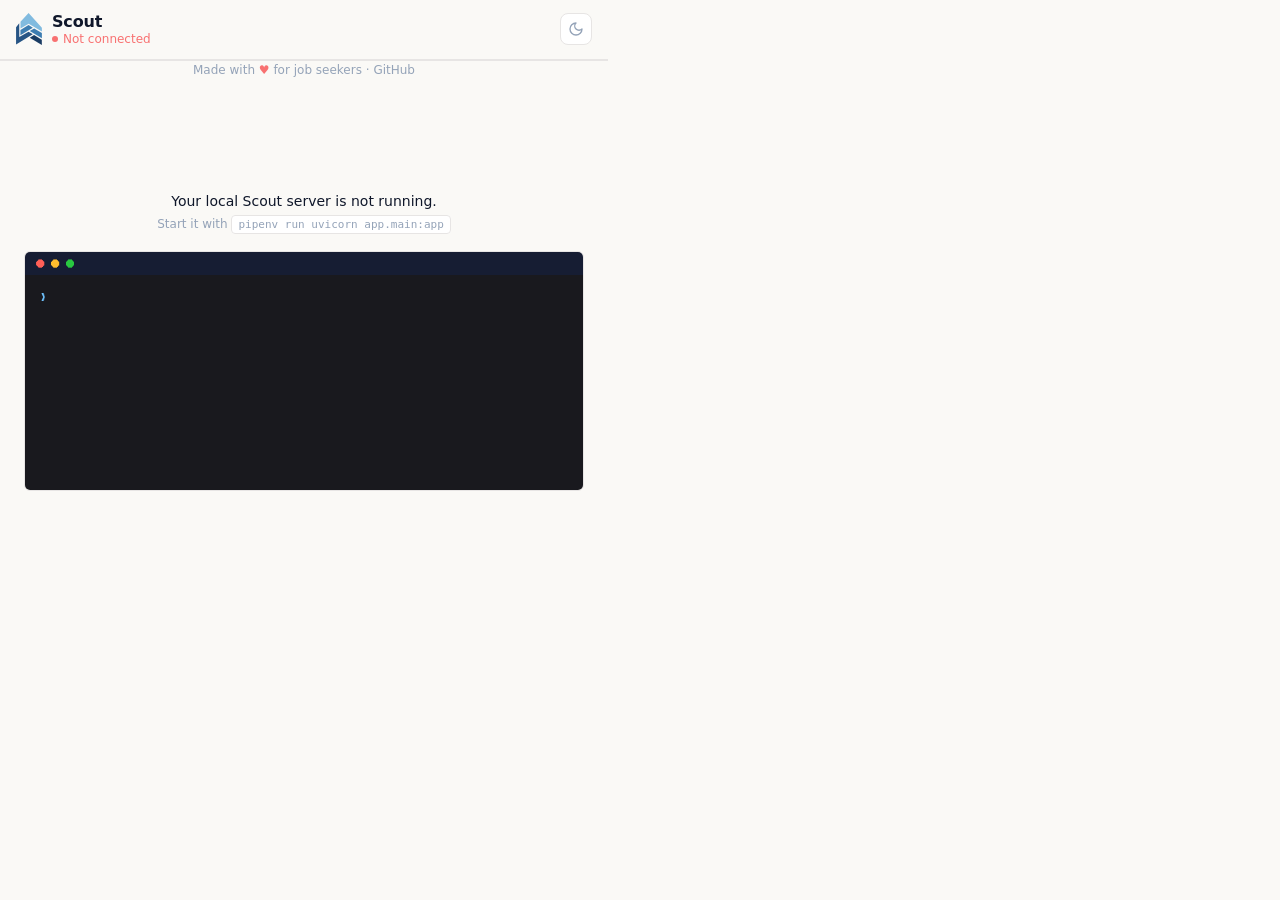
<file: extension/popup.html>
<!DOCTYPE html>
<html lang="en">
<head>
  <meta charset="UTF-8" />
  <title>Scout</title>
  <script src="theme-init.js"></script>
  <link rel="stylesheet" href="popup.css" />
</head>
<body>
  <header class="header">
    <svg class="brand-logo" width="36" height="44" viewBox="0 0 450 557" xmlns="http://www.w3.org/2000/svg">
      <polygon points="77,154 77,270 219,186 450,324 449,258 218,0" fill="#81BBDF"/>
      <polygon points="239,313 449,440 449,350 314,269" fill="#3D7DB1"/>
      <polygon points="292,256 217,211 76,297 76,386" fill="#3D7DB1"/>
      <polygon points="238,429 449,557 448,465 313,384" fill="#1A3C63"/>
      <polygon points="55,180 0,247 0,548 291,372 217,327 56,419" fill="#265484"/>
    </svg>
    <div class="brand">
      <span class="brand-name">Scout</span>
      <div id="conn-status" class="conn-status conn-status--pending">Checking Scout server…</div>
    </div>
    <button id="theme-toggle" class="theme-toggle" aria-label="Toggle theme">
      <svg class="icon-moon" viewBox="0 0 24 24" fill="none" stroke="currentColor" stroke-width="2" stroke-linecap="round" stroke-linejoin="round"><path d="M12 3a6 6 0 0 0 9 9 9 9 0 1 1-9-9Z"/></svg>
      <svg class="icon-sun" viewBox="0 0 24 24" fill="none" stroke="currentColor" stroke-width="2" stroke-linecap="round" stroke-linejoin="round"><circle cx="12" cy="12" r="4"/><path d="M12 2v2m0 16v2M4.93 4.93l1.41 1.41m11.32 11.32 1.41 1.41M2 12h2m16 0h2M6.34 17.66l-1.41 1.41M19.07 4.93l-1.41 1.41"/></svg>
    </button>
  </header>

  <main id="content" class="content">
    <!-- Top pane (60% of the body height): everything you can click. Only
         the saved-search list scrolls internally within this pane — Custom
         Search and Scrape Current Page stay pinned and always visible. -->
    <div class="pane pane--controls">
      <div class="section section--grow">
        <div class="section-title-row">
          <div class="section-title">Saved Searches</div>
          <button id="btn-reload" class="icon-btn" title="Reload from profiles/config.toml" aria-label="Reload saved searches" disabled>
            <svg class="icon-reload" viewBox="0 0 24 24" fill="none" stroke="currentColor" stroke-width="2.2" stroke-linecap="round" stroke-linejoin="round"><path d="M21 12a9 9 0 1 1-2.64-6.36"/><path d="M21 3v6h-6"/></svg>
          </button>
        </div>
        <div id="reload-error" class="hint hint--error hidden"></div>
        <div id="saved-searches" class="search-list"></div>
      </div>

      <div class="section">
        <div class="section-title">Custom Search</div>
        <div class="custom-row">
          <input id="custom-url" type="text" placeholder="Paste a URL or job ID…" />
          <button id="btn-custom" class="btn" disabled>Run</button>
        </div>
      </div>

      <button id="btn-current" class="btn btn--full" disabled>
        <svg class="btn-icon" viewBox="0 0 24 24" fill="none" stroke="currentColor" stroke-width="2.2" stroke-linecap="round" stroke-linejoin="round"><path d="M3 12a9 9 0 1 0 18 0 9 9 0 0 0-18 0Z"/><path d="M12 7v5l3 3"/></svg>
        Scrape Current Page
      </button>
      <div id="current-page-hint" class="hint">Checking the current tab…</div>
    </div>

    <!-- Bottom pane (40% of the body height): run progress. Only #drawer
         scrolls internally within this pane. -->
    <div class="pane pane--log">
      <div class="section-title-row">
        <div class="section-title">Run Log</div>
        <button id="btn-abort" class="btn-abort" title="Abort the run — whichever pass it's in" disabled>
          <svg class="btn-abort-icon" viewBox="0 0 24 24" fill="currentColor"><rect x="5" y="5" width="14" height="14" rx="1.5"/></svg>
          Abort
        </button>
      </div>
      <div id="drawer" class="drawer">
        <div class="drawer-idle">Idle — nothing running</div>
      </div>
    </div>
  </main>

  <footer class="footer">
    Made with <span class="footer-heart">♥</span> for job seekers ·
    <a href="https://github.com/abraham-jacob/scout" target="_blank" rel="noopener">GitHub</a>
  </footer>

  <div id="offline" class="offline hidden">
    <p>Your local Scout server is not running.</p>
    <p class="offline-hint">Start it with <code>pipenv run uvicorn app.main:app</code></p>
    <img class="offline-gif" src="images/server_startup.gif" alt="Starting the Scout server in a terminal" />
  </div>

  <script src="popup.js"></script>
</body>
</html>
</file>
<file: extension/popup.css>
/* Scout extension popup — matches mockups/extension_popup.html's dark
   palette and layout (ink/card/edge, gradient run buttons, step-row run
   drawer). No CDN fonts/frameworks: MV3 popups should work fully offline,
   so this is plain hand-written CSS, not a Tailwind subset. */

:root {
  --ink: #0b0f1d;
  --card: #141a2e;
  --edge: #232c4b;
  --edge-hi: #3b4674;
  --text: #cbd5e1;
  --text-dim: #64748b;
  --text-bright: #f8fafc;
  --accent: #6366f1;
  --accent-hi: #818cf8;
  --good: #34d399;
  --bad: #f87171;
}

@media (prefers-color-scheme: light) {
  :root {
    --ink: #faf9f6;
    --card: #ffffff;
    --edge: #e7e5e4;
    --edge-hi: #d6d3d1;
    --text: #44403c;
    --text-dim: #94a3b8;
    --text-bright: #0f172a;
    --accent: #f97316;
    --accent-hi: #fb923c;
  }
}

/* Explicit user choice (popup.js's theme toggle, persisted to localStorage)
   overrides system preference either direction — attribute-selector
   specificity beats the plain :root inside the media query above, so these
   two blocks always win regardless of source order. */
:root[data-theme="dark"] {
  --ink: #0b0f1d;
  --card: #141a2e;
  --edge: #232c4b;
  --edge-hi: #3b4674;
  --text: #cbd5e1;
  --text-dim: #64748b;
  --text-bright: #f8fafc;
  --accent: #6366f1;
  --accent-hi: #818cf8;
}

:root[data-theme="light"] {
  --ink: #faf9f6;
  --card: #ffffff;
  --edge: #e7e5e4;
  --edge-hi: #d6d3d1;
  --text: #44403c;
  --text-dim: #94a3b8;
  --text-bright: #0f172a;
  --accent: #f97316;
  --accent-hi: #fb923c;
}

* {
  box-sizing: border-box;
}

/* Fixed size, no outer scrollbar: html/body are capped and clipped, and the
   body is a column flexbox — header (natural height) on top, then #content
   splitting the rest 60/40 into a controls pane and a log pane. Each pane
   owns exactly one internal scroll region (see .search-list and .drawer
   below) so there are two scrollbars total, never a third body-level one on
   top of them. */
/* Chrome extension popups have a documented traditional maximum render size
   of 800x600 — independent of any CSS height/width we ask for. Every attempt
   above 600px height reintroduced a single whole-document scrollbar with
   nothing overflowing internally, which is exactly that ceiling being hit
   (the popup window itself renders shorter than our CSS demands, so the
   entire CSS-true-height document scrolls inside it). Staying at/under 600
   is what actually avoids that, not shrinking internal content. */
html, body {
  width: 608px;
  height: 600px;
  overflow: hidden;
}

body {
  margin: 0;
  display: flex;
  flex-direction: column;
  background: var(--ink);
  color: var(--text);
  font-family: system-ui, -apple-system, "Segoe UI", sans-serif;
  font-size: 13px;
}

.search-list::-webkit-scrollbar,
.drawer::-webkit-scrollbar {
  width: 8px;
}
.search-list::-webkit-scrollbar-thumb,
.drawer::-webkit-scrollbar-thumb {
  background: var(--text-dim);
  border-radius: 4px;
}

.search-list::-webkit-scrollbar-thumb:hover,
.drawer::-webkit-scrollbar-thumb:hover {
  background: var(--text);
}
.search-list::-webkit-scrollbar-track,
.drawer::-webkit-scrollbar-track {
  background: transparent;
}

.header {
  flex: 0 0 auto;
  display: flex;
  align-items: center;
  gap: 10px;
  padding: 12px 16px;
  background: var(--ink);
  border-bottom: 1px solid var(--edge);
}

.brand-logo {
  width: 26px;
  height: 32px;
  flex-shrink: 0;
}

.brand {
  line-height: 1.2;
  flex: 1;
  min-width: 0;
}

.theme-toggle {
  flex-shrink: 0;
  width: 32px;
  height: 32px;
  border-radius: 8px;
  border: 1px solid var(--edge);
  background: var(--card);
  color: var(--text-dim);
  cursor: pointer;
  display: flex;
  align-items: center;
  justify-content: center;
  transition: color 0.15s, border-color 0.15s;
}

.theme-toggle:hover {
  color: var(--text-bright);
  border-color: var(--edge-hi);
}

.theme-toggle svg {
  width: 16px;
  height: 16px;
}

/* Icon-swap logic — mirrors the main app's hidden/dark:block Tailwind
   pattern by hand: default (no explicit theme) follows system preference;
   an explicit data-theme always wins. */
.icon-sun { display: none; }
.icon-moon { display: block; }

@media (prefers-color-scheme: dark) {
  .icon-sun { display: block; }
  .icon-moon { display: none; }
}

:root[data-theme="dark"] .icon-sun { display: block; }
:root[data-theme="dark"] .icon-moon { display: none; }
:root[data-theme="light"] .icon-sun { display: none; }
:root[data-theme="light"] .icon-moon { display: block; }

.brand-name {
  font-weight: 700;
  font-size: 16px;
  color: var(--text-bright);
  letter-spacing: -0.01em;
}

.conn-status {
  font-size: 12px;
  display: flex;
  align-items: center;
  gap: 5px;
  margin-top: 1px;
}

.conn-status::before {
  content: "";
  width: 6px;
  height: 6px;
  border-radius: 50%;
  background: currentColor;
}

.conn-status--pending {
  color: var(--text-dim);
}

.conn-status--ok {
  color: var(--good);
}

.conn-status--error {
  color: var(--bad);
}

/* #content holds the two 60/40 panes and is itself the flexible remainder
   of body's fixed height (everything below the header). */
.content {
  flex: 0 0 auto;
  display: flex;
  flex-direction: column;
}

.pane {
  min-height: 0;
  overflow: hidden;
}

/* flex-grow ratios (3:2 = 60:40), not percentage flex-basis — percentage
   flex-basis needs the parent's height to resolve as fully "definite",
   which can silently fail inside a browser-extension popup's own
   auto-sizing layout pass even though it'd work in a normal tab. Ratio-based
   growth from a zero basis doesn't have that dependency. */
/* No fixed height ratio between the panes anymore — with Saved Searches
   capped to ~3 rows, the controls pane's actual content is far shorter than
   any fixed 60% share would be, which just left a blank gap above "Run".
   Controls sizes to its real content; the log pane absorbs all the leftover
   vertical space in the fixed-height body instead. */
.pane--controls {
  flex: 0 0 auto;
  display: flex;
  flex-direction: column;
  padding: 16px 16px 12px;
}

.pane--log {
  flex: 0 0 auto;
  display: flex;
  flex-direction: column;
  padding: 0 16px 6px;
}

.section {
  flex: 0 0 auto;
  margin-bottom: 18px;
}

/* Saved Searches used to flex-grow to fill whatever room the controls pane
   had left over, but that let it dominate the pane — capped to a fixed
   ~3-row height instead (see .search-list's max-height) so Custom Search
   and Scrape Current Page sit closer to it rather than pushed toward the
   bottom of a mostly-empty pane. */
.section--grow {
  flex: 0 0 auto;
}

.section-title {
  flex: 0 0 auto;
  font-size: 11px;
  font-weight: 700;
  text-transform: uppercase;
  letter-spacing: 0.05em;
  color: var(--accent);
  margin-bottom: 8px;
}

.section-title-row {
  flex: 0 0 auto;
  display: flex;
  align-items: center;
  justify-content: space-between;
  margin-bottom: 8px;
}

.section-title-row .section-title {
  margin-bottom: 0;
}

.icon-btn {
  flex-shrink: 0;
  width: 22px;
  height: 22px;
  border-radius: 6px;
  border: none;
  background: transparent;
  color: var(--text-dim);
  cursor: pointer;
  display: flex;
  align-items: center;
  justify-content: center;
  transition: color 0.15s, background 0.15s;
}

.icon-btn:hover:not(:disabled) {
  color: var(--text-bright);
  background: var(--card);
}

.icon-btn:disabled {
  opacity: 0.4;
  cursor: not-allowed;
}

/* Enabled only while a run is active — the inverse of every other control
   in the popup, which disable during a run instead. */
.btn-abort {
  flex-shrink: 0;
  display: flex;
  align-items: center;
  gap: 4px;
  font-size: 10px;
  font-weight: 700;
  text-transform: uppercase;
  letter-spacing: 0.03em;
  padding: 4px 8px;
  border-radius: 6px;
  border: 1px solid var(--bad);
  background: transparent;
  color: var(--bad);
  cursor: pointer;
  transition: background 0.15s;
}

.btn-abort:hover:not(:disabled) {
  background: rgba(248, 113, 113, 0.1);
}

.btn-abort:disabled {
  opacity: 0.3;
  cursor: not-allowed;
  background: transparent;
}

.btn-abort-icon {
  width: 10px;
  height: 10px;
}

.icon-btn svg {
  width: 14px;
  height: 14px;
}

.icon-btn.is-loading svg {
  animation: scout-spin 0.8s linear infinite;
}

.search-list {
  flex: 0 0 auto;
  /* ~3 rows: 3 * (row height ~27px) + 2 * (gap 4px) */
  max-height: 89px;
  display: flex;
  flex-direction: column;
  gap: 4px;
  overflow-y: auto;
  padding-right: 2px;
}

.search-row {
  display: flex;
  align-items: center;
  justify-content: space-between;
  gap: 8px;
  border: 1px solid var(--edge);
  border-radius: 6px;
  padding: 3px 8px;
}

.search-name {
  flex: 1 1 auto;
  min-width: 0;
  font-size: 13px;
  font-weight: 500;
  color: var(--text-bright);
  overflow: hidden;
  text-overflow: ellipsis;
  white-space: nowrap;
}

/* Pill + Run button as one non-shrinking group pinned to the row's right
   edge, so the name above always gets whatever space is left. */
.search-actions {
  flex-shrink: 0;
  display: flex;
  align-items: center;
  gap: 6px;
}

/* Last-run pill — same fixed hex set in both themes (status colors, not
   part of the ink/card palette, matching how --good/--bad are already
   theme-invariant). Bucket colors ramp green (fresh) -> yellow -> red
   (stale); see popup.js's runPillInfo(), mirrored from
   mockups/search_last_run_pill.html. */
.run-pill {
  flex-shrink: 0;
  font-size: 10px;
  font-weight: 700;
  padding: 2px 7px;
  border-radius: 999px;
  white-space: nowrap;
}

.run-pill--b0 { background: rgba(34, 197, 94, 0.15);  color: #16a34a; }
.run-pill--b1 { background: rgba(132, 204, 22, 0.15); color: #65a30d; }
.run-pill--b2 { background: rgba(234, 179, 8, 0.18);  color: #ca8a04; }
.run-pill--b3 { background: rgba(217, 119, 6, 0.18);  color: #d97706; }
.run-pill--b4 { background: rgba(234, 88, 12, 0.18);  color: #ea580c; }
.run-pill--b5 { background: rgba(220, 38, 38, 0.18);  color: #dc2626; }
.run-pill--never { background: rgba(100, 116, 139, 0.15); color: var(--text-dim); }

.custom-row {
  display: flex;
  gap: 8px;
}

.custom-row input {
  flex: 1;
  min-width: 0;
  padding: 9px 12px;
  font-size: 13px;
  background: var(--card);
  border: 1px solid var(--edge);
  border-radius: 8px;
  color: var(--text-bright);
}

.custom-row input::placeholder {
  color: var(--text-dim);
}

.btn {
  border: none;
  border-radius: 8px;
  font-weight: 700;
  font-size: 12px;
  padding: 8px 16px;
  cursor: pointer;
  color: white;
  background: linear-gradient(to right, var(--accent), var(--accent-hi));
  box-shadow: 0 1px 3px rgba(0, 0, 0, 0.15);
  transition: filter 0.15s, background 0.15s;
}

.btn:hover:not(:disabled) {
  filter: brightness(1.08);
}

.btn:disabled {
  background: var(--edge);
  color: var(--text-dim);
  cursor: not-allowed;
  box-shadow: none;
  filter: none;
}

.search-row .btn {
  padding: 3px 10px;
  font-size: 11px;
  border-radius: 5px;
}

.btn--full {
  width: 100%;
  padding: 12px 16px;
  font-size: 13px;
  display: flex;
  align-items: center;
  justify-content: center;
  gap: 8px;
}

.btn-icon {
  width: 16px;
  height: 16px;
  flex-shrink: 0;
}

.hint {
  font-size: 11px;
  color: var(--text-dim);
  margin-top: 8px;
  margin-bottom: 6px;
}

.hint--error {
  color: var(--bad);
  margin-top: 0;
}

.drawer {
  flex: 0 0 auto;
  /* Fixed, not max-height — always exactly this tall regardless of content,
     scrolling internally rather than growing or shrinking to fit. Trimmed
     9px from 190 to reclaim room for the saved-search rows' new pill —
     without it the popup's real (800x600-capped) render height clipped the
     bottom of this pane. */
  height: 181px;
  border: 1px solid var(--edge);
  border-radius: 12px;
  background: var(--card);
  padding: 14px;
  overflow-y: auto;
}

.drawer-idle {
  font-size: 12px;
  color: var(--text-dim);
  display: flex;
  align-items: center;
  gap: 8px;
}

.drawer-idle::before {
  content: "";
  width: 6px;
  height: 6px;
  border-radius: 50%;
  background: var(--text-dim);
}

/* ---- Step rows (target/wait/harvest/dedupe/voyager/ingest/clean/enrich) ---- */
.step-row {
  display: flex;
  align-items: flex-start;
  gap: 10px;
  padding: 4px 0;
}

.step-icon {
  width: 16px;
  height: 16px;
  flex-shrink: 0;
  margin-top: 1px;
  display: flex;
  align-items: center;
  justify-content: center;
}

.step-dot {
  width: 7px;
  height: 7px;
  border-radius: 50%;
  background: var(--edge-hi);
}

.step-spinner {
  width: 13px;
  height: 13px;
  border-radius: 50%;
  border: 2px solid var(--accent);
  border-top-color: transparent;
  animation: scout-spin 0.8s linear infinite;
}

@keyframes scout-spin {
  to { transform: rotate(360deg); }
}

.step-icon--done {
  color: var(--good);
}

.step-icon--error {
  color: var(--bad);
}

.step-icon--stopped {
  color: var(--text-dim);
}

.step-body {
  min-width: 0;
}

.step-label {
  font-size: 13px;
  line-height: 1.35;
}

.step-label--pending {
  color: var(--text-dim);
}

.step-label--active {
  color: var(--text-bright);
  font-weight: 600;
}

.step-label--done {
  color: var(--text);
}

.step-label--error {
  color: var(--bad);
  font-weight: 600;
}

.step-sub {
  font-size: 11px;
  font-family: ui-monospace, "SF Mono", Menlo, monospace;
  color: var(--text-dim);
}

/* ---- Per-job log lines (indented under the active step) ---- */
.log-line {
  font-size: 11px;
  font-family: ui-monospace, "SF Mono", Menlo, monospace;
  color: var(--text-dim);
  padding: 1px 0 1px 26px;
  line-height: 1.5;
  /* Safety net on top of popup.js's title/company truncation (which keeps
     the trailing score/timing visible) — belt-and-suspenders in case
     anything still doesn't fit. */
  white-space: nowrap;
  overflow: hidden;
  text-overflow: ellipsis;
}

.log-line--good {
  color: var(--good);
}

.log-line--bad {
  color: var(--bad);
  font-weight: 600;
}

.log-line--muted {
  color: var(--text-dim);
  font-weight: 600;
}

.halt-banner {
  margin-top: 10px;
  padding: 12px;
  border-radius: 10px;
  background: rgba(248, 113, 113, 0.1);
  border: 1px solid rgba(248, 113, 113, 0.35);
}

.halt-text {
  font-size: 12px;
  color: var(--bad);
  line-height: 1.45;
  margin-bottom: 10px;
}

.halt-banner .btn {
  background: var(--bad);
}

.halt-banner .btn:hover:not(:disabled) {
  filter: brightness(1.1);
}

.footer {
  flex: 0 0 auto;
  padding: 2px 16px;
  text-align: center;
  font-size: 12px;
  line-height: 1.3;
  color: var(--text-dim);
  border-top: 1px solid var(--edge);
}

.footer-heart {
  color: var(--bad);
}

.footer a {
  color: var(--text-dim);
  text-decoration: none;
}

.footer a:hover {
  color: var(--text-bright);
  text-decoration: underline;
}

.offline {
  flex: 1 1 auto;
  display: flex;
  flex-direction: column;
  align-items: center;
  justify-content: center;
  padding: 40px 24px;
  text-align: center;
}

.offline p {
  margin: 4px 0;
  color: var(--text-bright);
  font-size: 14px;
}

.offline-hint {
  color: var(--text-dim) !important;
  font-size: 12px !important;
}

.offline code {
  background: var(--card);
  border: 1px solid var(--edge);
  border-radius: 4px;
  padding: 2px 6px;
  font-size: 11px;
}

.offline-gif {
  margin-top: 16px;
  max-width: 100%;
  border-radius: 6px;
  border: 1px solid var(--edge);
}

.hidden {
  display: none;
}
</file>
